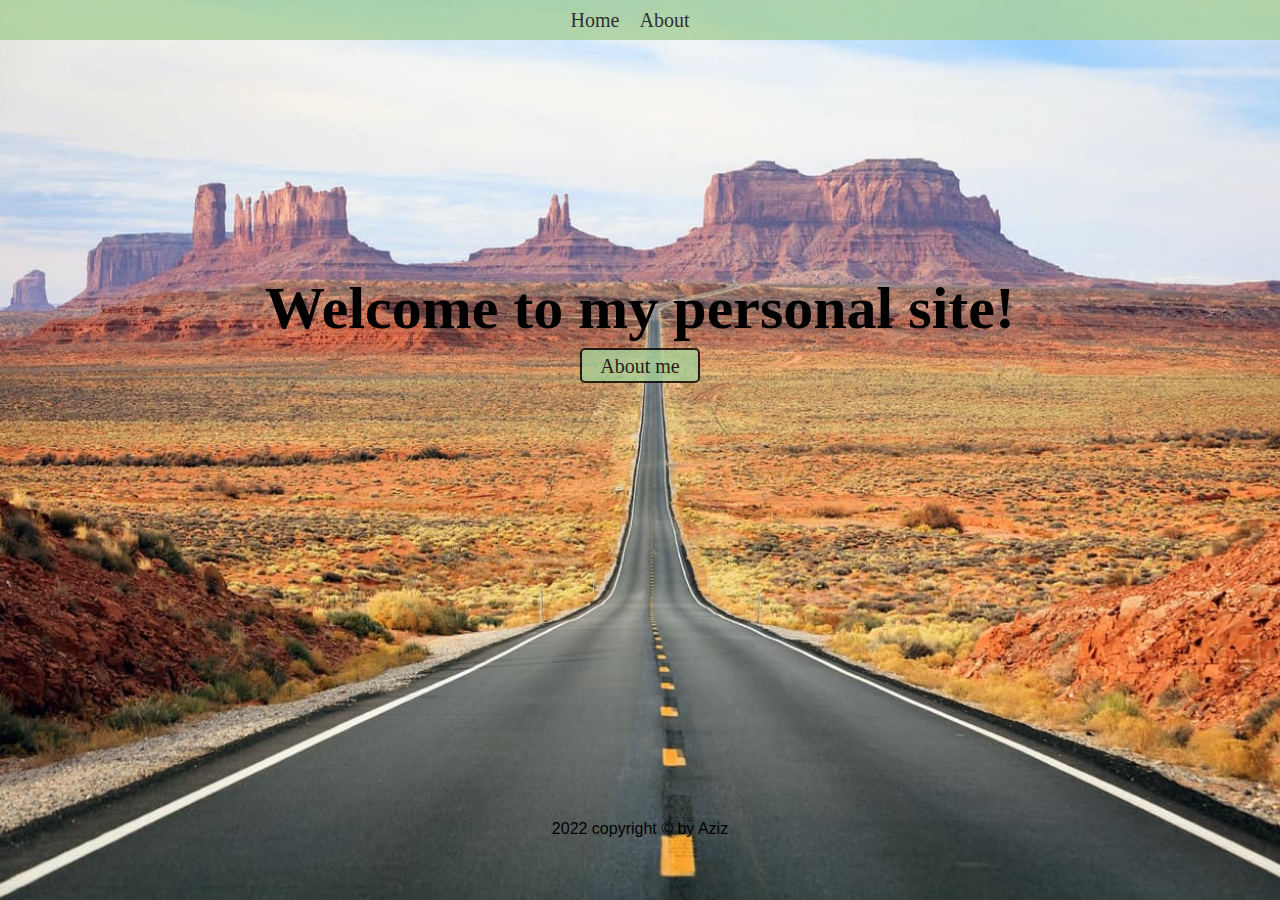
<file: index.html>
<!DOCTYPE html>
<html lang="en">
<head>
    <meta charset="UTF-8">
    <meta http-equiv="X-UA-Compatible" content="IE=edge">
    <meta name="viewport" content="width=device-width, initial-scale=1.0">
    <link rel="stylesheet" href="style.css">
    <title>Home page</title>
</head>
<body>

    <!-- <div class="left-info">
        <img src="" alt="">
        <h1>Name Surname</h1>
        <h2>Front-end developer</h2>
        <div class="footer">Contacts: +5845584556 test@gmail.com</div>
    </div> -->

    <nav class="panel">
        <ul>
            <li class="home-page"><a href="index.html">Home</a></li>
            <li class="about"><a href="about.html">About</a></li>
            <li class=""></li>
        </ul>
    </nav>

    <section class="section">

        <div class="container">

            <div class="welcoome">
                <h1>Welcome to my personal site!</h1>
            </div>
        
        </div>
        <div class="btn">
            <a href="about.html">About me</a>
        </div>
    </section>

    <div class="footer"><p>2022 copyright © by Aziz</p></div>

    
</body>
</html>
</file>
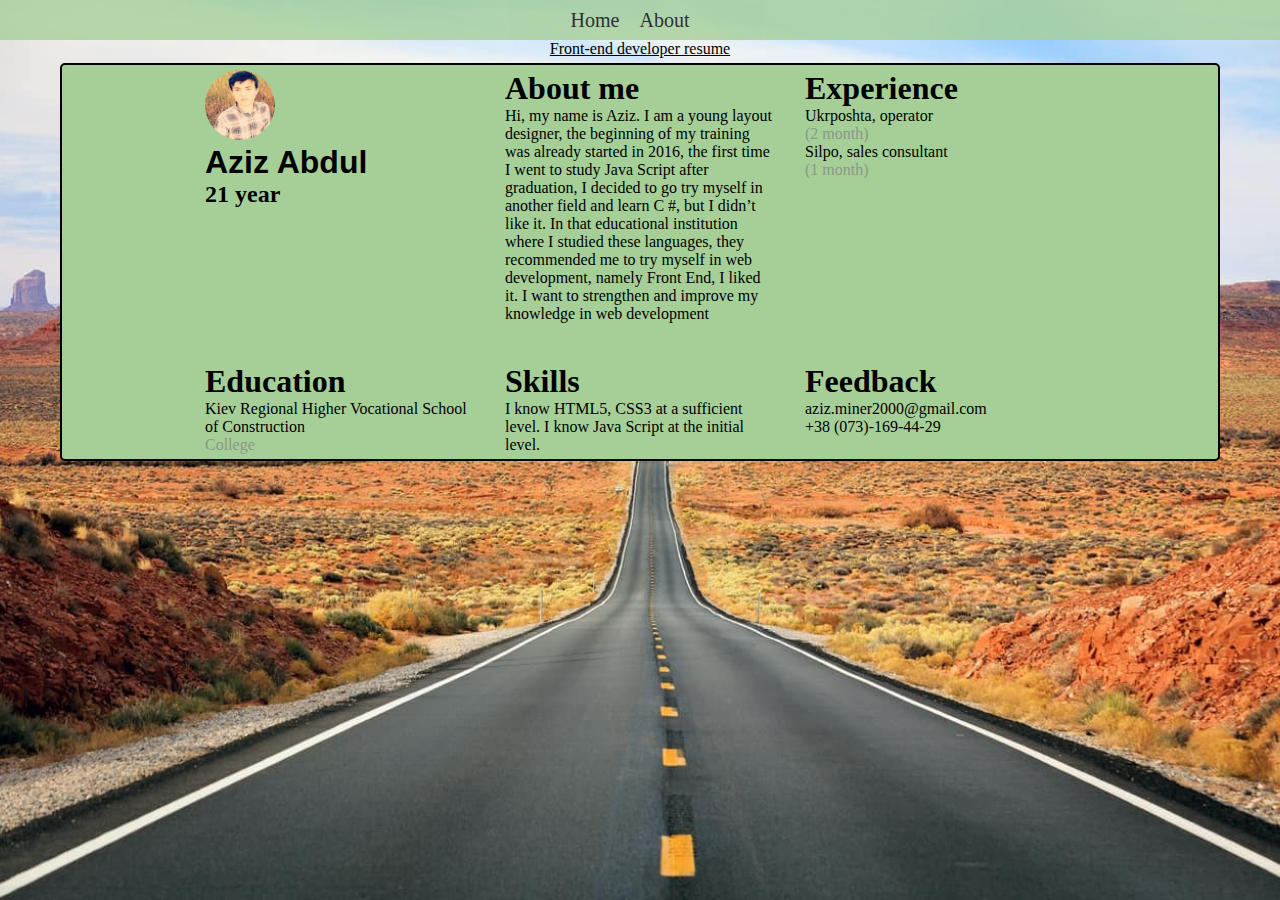
<file: about.html>
<!DOCTYPE html>
<html lang="en">
<head>
    <meta charset="UTF-8">
    <meta http-equiv="X-UA-Compatible" content="IE=edge">
    <meta name="viewport" content="width=device-width, initial-scale=1.0">
    <link rel="stylesheet" href="style.css">
    <title>My resume</title>
</head>
<body>
    
    <nav class="panel">
        <ul>
            <li class="home-page"><a href="index.html">Home</a></li>
            <li class="about"><a href="about.html">About</a></li>
            <li class=""></li>
        </ul>
    </nav>


    <section class="section">

        <div class="container">

            <div class="header">
                Front-end developer resume
            </div>

            <div class="info-wrapper">

                <div class="block-info main-info">
                    <img src="img/bandicam 2022-01-04 23-54-28-208.jpg" alt="" style="width: 70px; height: 70px; border-radius: 50px;">
                    <h1 style="font-family: sans-serif;">Aziz Abdul</h1>
                    <h2 style="font-family: 'Lobster'">21 year</h2>

                </div>

                <div class="block-info about-me">
                    <h1 style="font-family: 'Fruktur'">About me</h1>
                    <p style="font-family: 'Lobster'">Hi, my name is Aziz. I am a young layout designer, the beginning of my training was already started in 2016,
                         the first time I went to study Java Script after graduation, I decided to go try myself in another field and learn C #, 
                         but I didn’t like it. In that educational institution where I studied these languages,
                          they recommended me to try myself in web development, namely Front End, I liked it.
                           I want to strengthen and improve my knowledge in web development
                    </p>
                </div>

                <div class="block-info exp">
                    <h1 style="font-family: 'Fruktur'">Experience</h1>
                    <p style="font-family: 'Lobster'">Ukrposhta, operator <p style="color: gray; opacity: .7;">(2 month)</p><p style="font-family: 'Lobster', cursive;"> Silpo, sales consultant <P style="color: gray; opacity: .7;">(1 month)</P></p>
                </div>

                <div class="block-info edu">
                    <h1 style="font-family: 'Fruktur'">Education</h1>
                    <p style="font-family: 'Lobster'">Kiev Regional Higher Vocational School of Construction <p style="color: gray; opacity: .7;">College</p></p>
                </div>

                <div class="block-info skill">
                    <h1 style="font-family: 'Fruktur'">Skills</h1>
                    <p style="font-family: 'Lobster'">I know HTML5, CSS3 at a sufficient level. I know Java Script at the initial level.</p>
                </div>

                
                <div class="block-info contacts">
                    <h1 style="font-family: 'Fruktur'">Feedback</h1>
                    <p style="font-family: 'Lobster'">aziz.miner2000@gmail.com <br> +38 (073)-169-44-29</p>
                </div>

            </div>

        </div>

    </section>

</body>
</html>
</file>
<file: style.css>
* {
    margin: 0;
    padding: 0;
    box-sizing: border-box;
}

body {
    background: url(img/forrest-gump-point.jpg) no-repeat;
    background-size: cover;
    background-position: center center;        
    background-attachment: fixed;     
}

.left-info {
    width: 20%;
    height: 45em;
    background: #A6CF98;
}


/* nav */
.panel {
    display: flex;
    width: 100%;
    height: 40px;
    background: #A6CF98;
    justify-content: center;
    align-items: center;
    font-size: 20px;
    opacity: .8;
}

li {
    list-style-type: none;   
    float: left;
    font-family: 'Fruktur';

    margin: 5px;
    padding: 5px;
}

a {
    text-decoration: none;
    color: black;
}

a:hover {
    color: #C7B198;
    transition: 0.2s; 
}


/* right info  */

.container {
    max-width: 1200px;
    margin-left: auto;
    margin-right: auto;
    padding-left: 15px;
    padding-right: 15px;
}

.info-wrapper {
    display: grid;
    grid-template-columns: repeat(auto-fill, 270px);
    gap: 40px 30px;
    justify-content: center;
    margin: 5px;
    padding: 5px;
    border: 2px solid black;
    background: #A6CF98;
    border-radius: 5px;
}

.header {
    display: flex;
    text-align: center;
    justify-content: center;
    text-decoration: underline;
    font-family: 'Fruktur';
}

/* home page */

.container {
    max-width: 1200px;
    margin-left: auto;
    margin-right: auto;
    padding-left: 15px;
    padding-right: 15px;
}

.welcoome {
    display: flex;
    text-align: center;
    justify-content: center;

    margin-top: 20%;

    font-size: 30px;
}

.btn {
    width: 100px;
    height: 35px;
    text-align: center;
    justify-content: center;
    border: 2px solid black;
    border-radius: 5px;

    margin: 5px;
    padding: 5px;

    margin-left: auto;
    margin-right: auto;
    width: 6em;

    font-size: 20px;
    background: #A6CF98;
    opacity: .8;
}

.footer {
    display: flex;
    justify-content: center;
    position: absolute;
    left: 0;
    bottom: 0;
    width: 100%;
    height: 80px;
    font-family: sans-serif;
</file>
